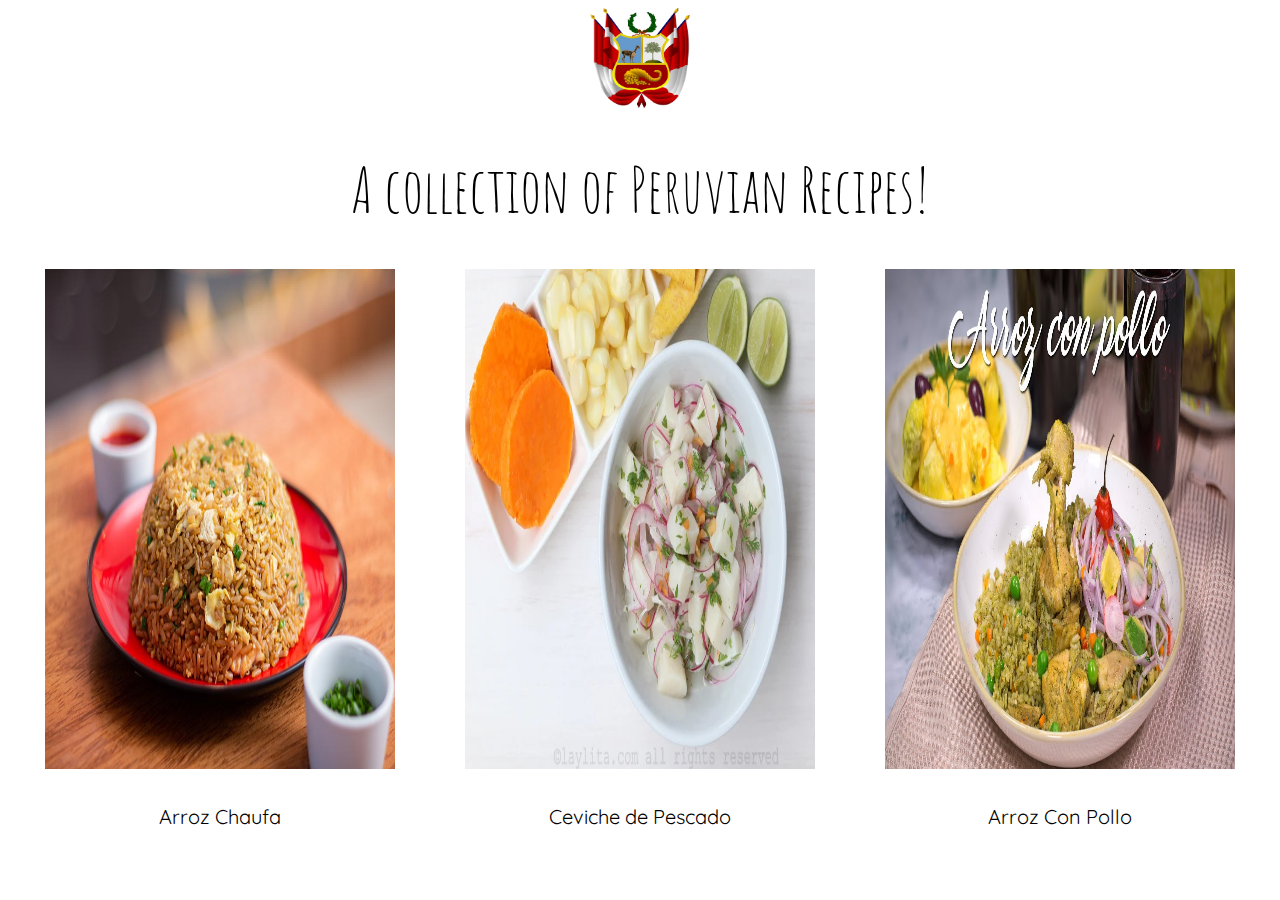
<file: index.html>
<!DOCTYPE html>

<html lang="en">
<head>
    <meta charset="UTF-8">
    <meta http-equiv="X-UA-Compatible" content="IE=edge">
    <meta name="viewport" content="width=device-width, initial-scale=1.0">
    <title>Odin Recipes</title>
    <link href="style.css" rel="stylesheet">
</head>

<body>
    <div>
        <a href="index.html"><img id="logo" class="center" src="recipe-images/peru-flag.png"></a>
    </div>
    <h1 class="heading"> A collection of Peruvian Recipes!</h1>

    <div class="content">
        <div class="content">
            <div class="item">
                <a href="./recipes/arroz-chaufa.html"><img src="recipe-images/arroz-chaufa.jpg"></a>
                <p> Arroz Chaufa </p>
            </div>

            <div class="item">
                <a href="./recipes/ceviche.html"><img src="recipe-images/ceviche.jpg"></a>
                <p> Ceviche de Pescado </p>
            </div>

            <div class="item">
                <a href="./recipes/arroz-con-pollo.html"><img src="recipe-images/arroz-con-pollo.jpg"></a>
                <p>  Arroz Con Pollo  </p>
            </div>
        </div>
    </div>
</body>
</html>
</file>
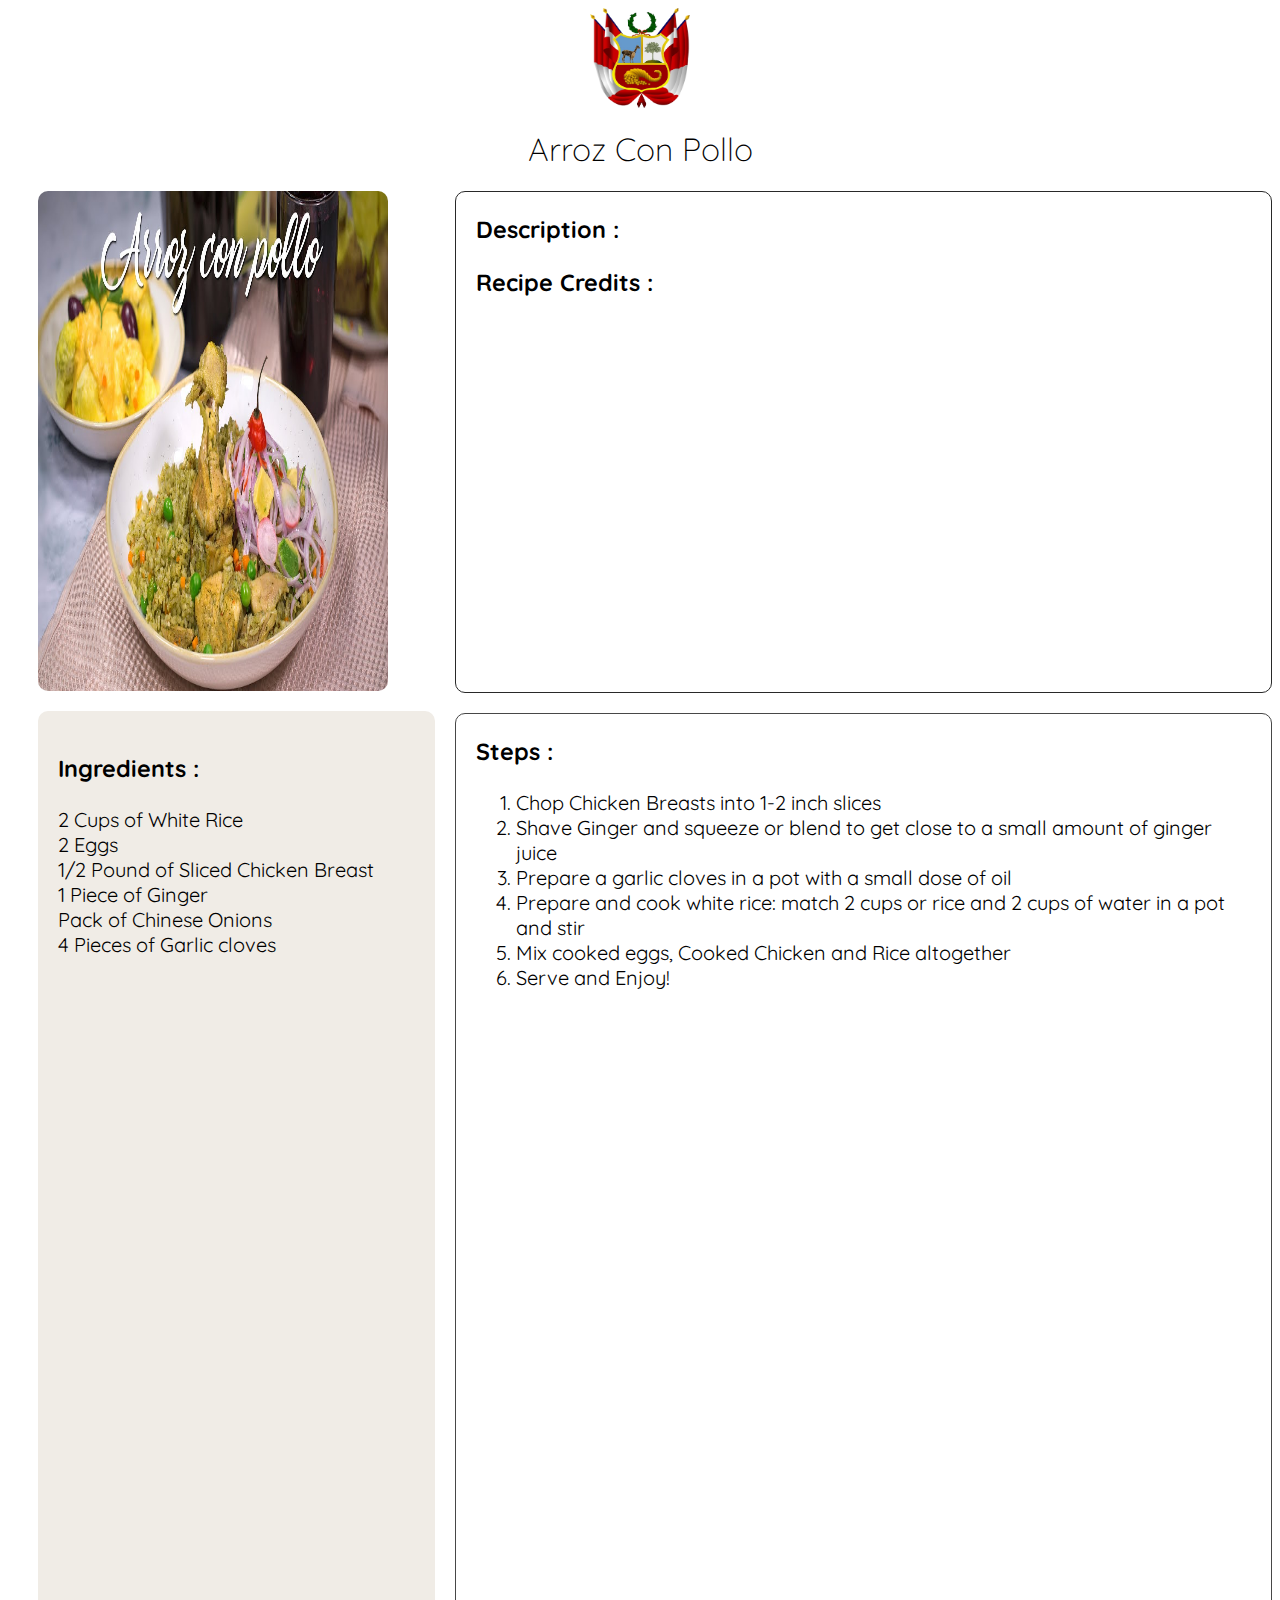
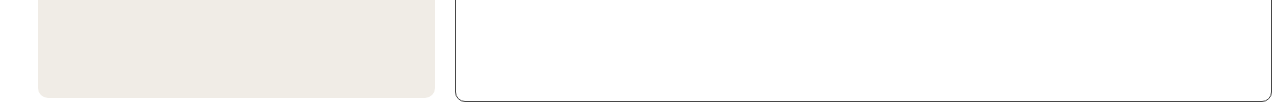
<file: recipes/arroz-con-pollo.html>
<!DOCTYPE html>
<html lang="en">

<head>
    <meta charset="UTF-8">
    <meta http-equiv="X-UA-Compatible" content="IE=edge">
    <meta name="viewport" content="width=device-width, initial-scale=1.0">
    <title>Arroz Con Pollo</title>
    <link rel="stylesheet" href="../style.css">
</head>

<body>
    <div>
        <a href="../index.html"><img id="logo" class="center" src="../recipe-images/peru-flag.png"></a>
    </div>
    <h1 class="recipe-title"> Arroz Con Pollo</h1>

    <div class="content">
        <div class="left">
            <img src="../recipe-images/arroz-con-pollo.jpg" height=700 width=700>
            <div class="ingredients-container">
                <h3>Ingredients :</h3>
                <ul>
                    <li>2 Cups of White Rice</li>
                    <li>2 Eggs</li>
                    <li>1/2 Pound of Sliced Chicken Breast</li>
                    <li>1 Piece of Ginger</li>
                    <li>Pack of Chinese Onions</li>
                    <li>4 Pieces of Garlic cloves</li>
                </ul>
            </div>
        </div>

        <div class="right">
            <div class="right-top">
                <h3>Description :</h3>
                <p></p>
                <h3>Recipe Credits :</h3>
                <ul>
                    <li><a href=""></a></li>
                </ul>
            </div>

            <div class="steps-container">
                <h3>Steps :</h3>

                <ol>
                    <li>Chop Chicken Breasts into 1-2 inch slices</li>
                    <li>Shave Ginger and squeeze or blend to get close to a small amount of ginger juice</li>
                    <li>Prepare a garlic cloves in a pot with a small dose of oil </li>
                    <li>Prepare and cook white rice: match 2 cups or rice and 2 cups of water in a pot and stir</li>
                    <li>Mix cooked eggs, Cooked Chicken and Rice altogether</li>
                    <li>Serve and Enjoy!</li>
                </ol>
            </div>
        </div>
    </div>
</body>

</html>
</file>
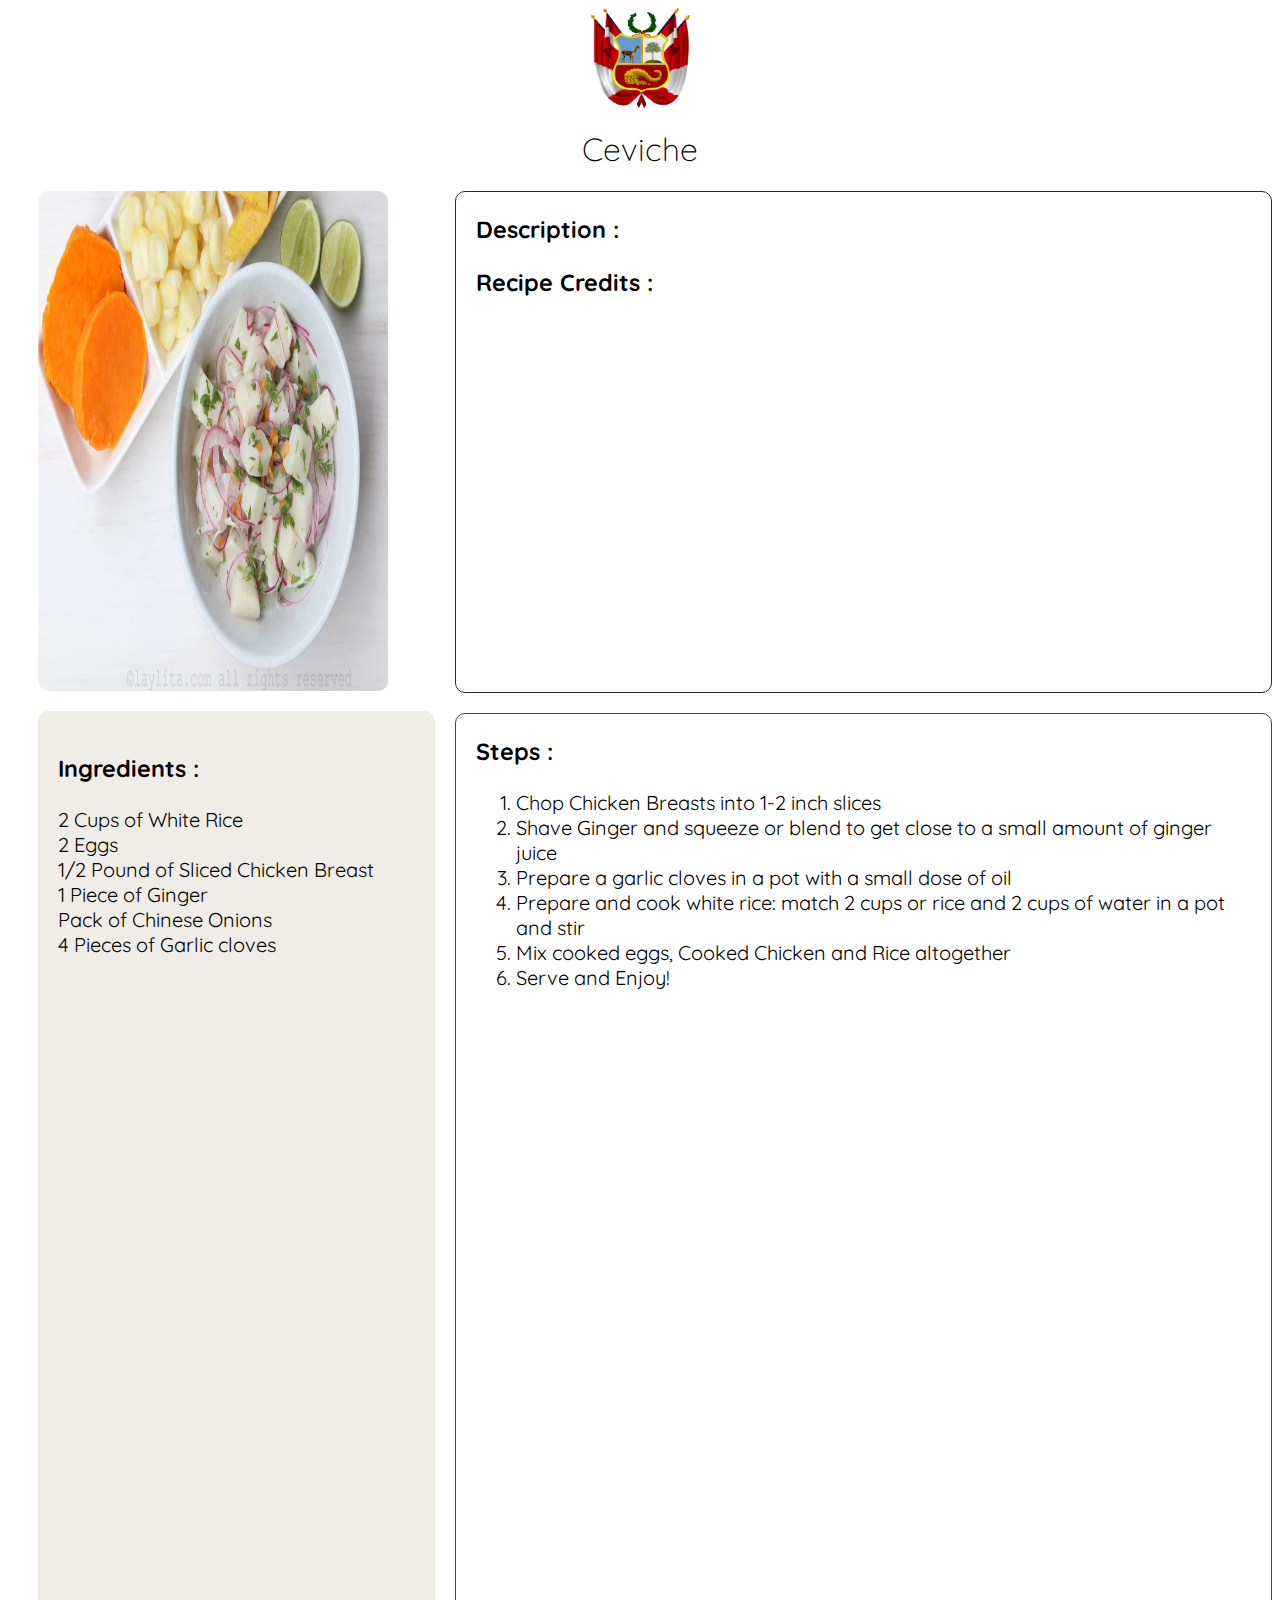
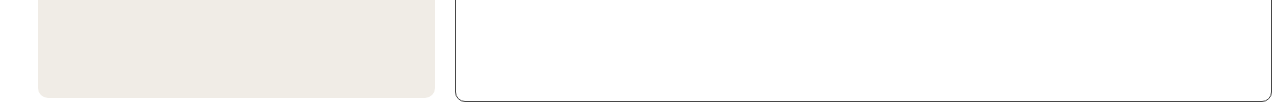
<file: recipes/ceviche.html>
<!DOCTYPE html>
<html lang="en">

<head>
    <meta charset="UTF-8">
    <meta http-equiv="X-UA-Compatible" content="IE=edge">
    <meta name="viewport" content="width=device-width, initial-scale=1.0">
    <title>Arroz Chaufa</title>
    <link rel="stylesheet" href="../style.css">
</head>

<body>
    <div>
    <a href="../index.html"><img id="logo" class="center" src="../recipe-images/peru-flag.png"></a>
    </div>
    <h1 class="recipe-title"> Ceviche</h1>
    
    <div class="content">
        <div class="left">
            <img src="../recipe-images/ceviche.jpg" height=700 width=700>
            <div class="ingredients-container">
                <h3>Ingredients :</h3>
                <ul>
                    <li>2 Cups of White Rice</li>
                    <li>2 Eggs</li>
                    <li>1/2 Pound of Sliced Chicken Breast</li>
                    <li>1 Piece of Ginger</li>
                    <li>Pack of Chinese Onions</li>
                    <li>4 Pieces of Garlic cloves</li>
                </ul>
            </div>
        </div>

        <div class="right">
            <div class="right-top">
                <h3>Description :</h3>
                <p></p>
                <h3>Recipe Credits :</h3>
                <ul>
                    <li><a href=""></a></li>
                </ul>
            </div>

            <div class="steps-container">
                <h3>Steps :</h3>

                <ol>
                    <li>Chop Chicken Breasts into 1-2 inch slices</li>
                    <li>Shave Ginger and squeeze or blend to get close to a small amount of ginger juice</li>
                    <li>Prepare a garlic cloves in a pot with a small dose of oil </li>
                    <li>Prepare and cook white rice: match 2 cups or rice and 2 cups of water in a pot and stir</li>
                    <li>Mix cooked eggs, Cooked Chicken and Rice altogether</li>
                    <li>Serve and Enjoy!</li>
                </ol>
            </div>
        </div>
    </div>
</body>
</html>
</file>
<file: style.css>
@import url('https://fonts.googleapis.com/css2?family=Indie+Flower&display=swap');
@import url('https://fonts.googleapis.com/css2?family=Amatic+SC:wght@400;700&family=Indie+Flower&display=swap');
@import url('https://fonts.googleapis.com/css2?family=Amatic+SC:wght@400;700&family=Indie+Flower&family=Quicksand:wght@300&display=swap');

html{
    font-family: 'Quicksand', sans-serif;
}

h1,h2,h3,h4,h5,h6{
    font-weight: 300;
}

.item img:hover{
    transform: scale(1.05);
    transition: all ease;
    border-radius: 15px;
    box-shadow: 0 0 5px rgb(136, 219, 140);
}

.heading{
    font-size: 62px; 
    font-family: 'Amatic SC', cursive;
}

a{
    text-decoration: none;
}

#logo{
    width: 100px;
    height: 100px;
    margin-left: auto; 
    margin-right: auto;
    display: block;
}

.heading, .recipe-title{
    text-align: center;
}

h3{
    font-weight: bold;
}

.content{
    display: flex;
    flex-direction: row;
    justify-content: center;
    font-size: 20px;
    gap: 20px;
}

div img{
    width: 350px;
    height: 500px;
}

.item{
    display: flex;
    flex-direction: column;
    gap:10px;
    align-items:center;
    width:400px;
    text-align: center;
}

.left{
    
    display: flex;
    flex-direction: column;
    gap:20px;
    padding-left: 30px;
    width:420px;
    height: 1507px;
}

.left img{
    border-radius: 10px;
}

content{
    gap: 40px;
    display: flex;
}

.right-top{
    border-radius: 10px;
    border: 1px solid rgb(41, 41, 41);
    height: 500px;
}

ul{
    list-style-type: none;
    padding: 0;
}

.steps-container{
    margin-top: 20px;
    border-radius: 10px;
    border: 1px solid rgb( 71, 71, 71);
    height: 987px;
}

.ingredients-container{
    border-radius: 10px;
    background-color: rgb(240, 236, 230);
    padding: 20px;
    flex-grow: 3;
}

.right-top, .steps-container{
    padding: 0 20px 0px 20px;
}
</file>
